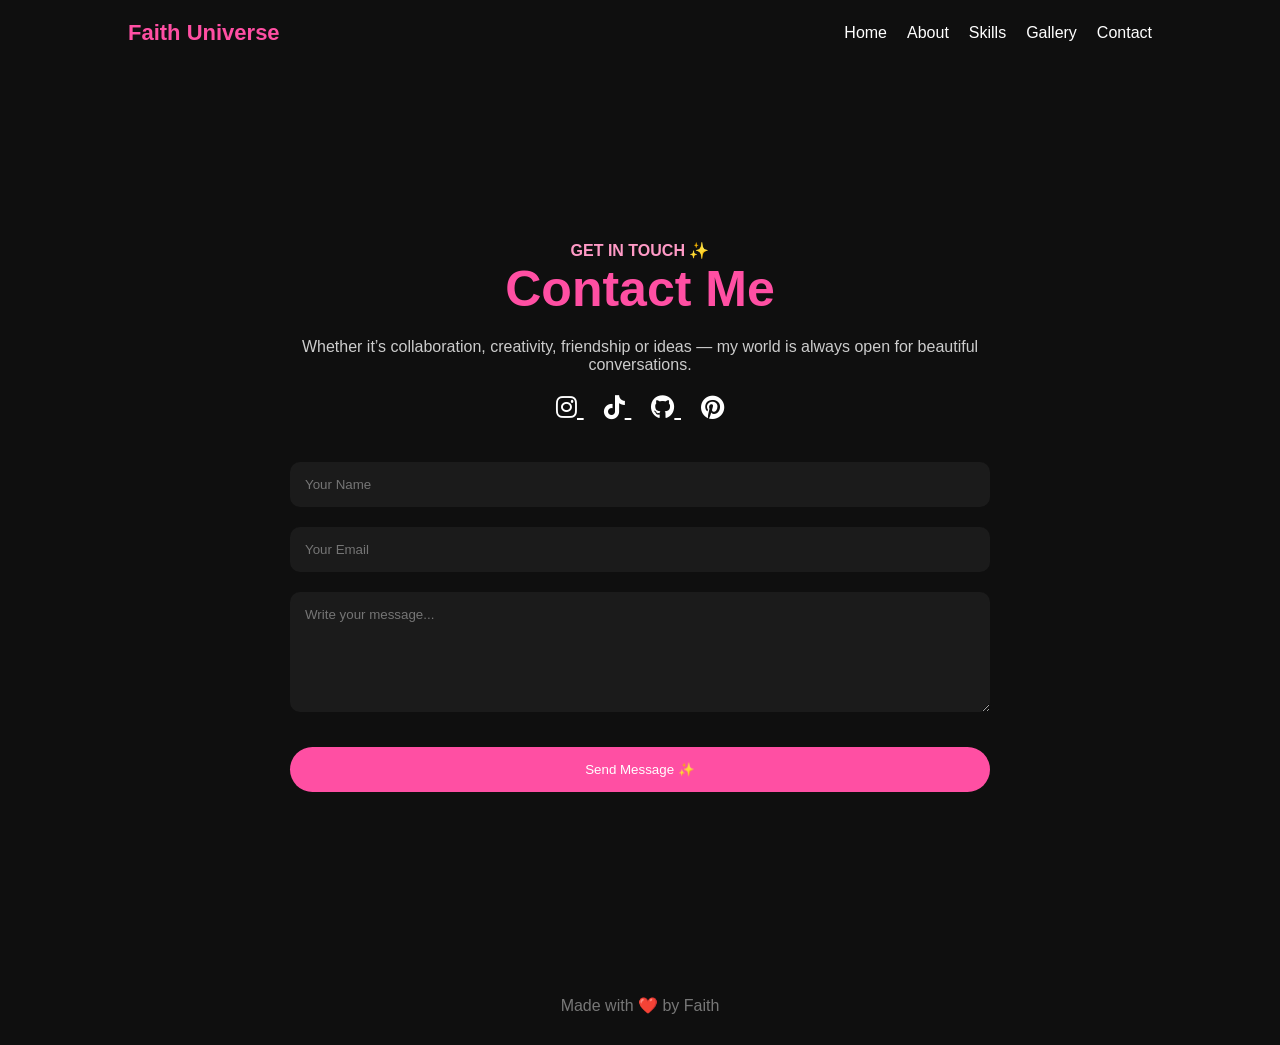
<file: contact.html>
<!DOCTYPE html>
<html lang="en">

<head>

    <meta charset="UTF-8">
    <meta name="viewport" content="width=device-width, initial-scale=1.0">

    <title>Contact Faith</title>

    <link rel="stylesheet" href="style.css">

    <!-- ICONS -->
    <link rel="stylesheet"
    href="https://cdnjs.cloudflare.com/ajax/libs/font-awesome/6.5.1/css/all.min.css">

</head>

<body>

    <!-- NAVBAR -->

    <nav class="navbar">

        <h1 class="logo">Faith Universe</h1>

        <ul>

            <li><a href="index.html">Home</a></li>

            <li><a href="about.html">About</a></li>

            <li><a href="skills.html">Skills</a></li>

            <li><a href="gallery.html">Gallery</a></li>

            <li><a href="contact.html">Contact</a></li>

        </ul>

    </nav>


    <!-- CONTACT SECTION -->

    <section class="contact-page">

        <div class="contact-container">

            <h4>GET IN TOUCH ✨</h4>

            <h1>Contact Me</h1>

            <p class="contact-text">
                Whether it’s collaboration, creativity, friendship or ideas —
                my world is always open for beautiful conversations.
            </p>


            <!-- SOCIALS -->

            <div class="social-icons">

    <a href="https://instagram.com/fay" target="_blank">
        <i class="fa-brands fa-instagram"></i>
    </a>

    <a href="https://tiktok.com/seeyin" target="_blank">
        <i class="fa-brands fa-tiktok"></i>
    </a>

    <a href="https://github.com/faithmpaayo" target="_blank">
        <i class="fa-brands fa-github"></i>
    </a>

    <a href="https://pinterest.com/faith" target="_blank">
        <i class="fa-brands fa-pinterest"></i>
    </a>

      </div>
            <!-- CONTACT FORM -->

            <form class="contact-form">

                <input type="text" placeholder="Your Name" required>

                <input type="email" placeholder="Your Email" required>

                <textarea placeholder="Write your message..." rows="6"></textarea>

                <button type="submit">
                    Send Message ✨
                </button>

            </form>

        </div>

    </section>


    <!-- FOOTER -->

    <footer>

        <p>
            Made with ❤️ by Faith
        </p>

    </footer>


    <script src="script.js"></script>

</body>

</html>
</file>
<file: style.css>
*{
    margin:0;
    padding:0;
    box-sizing:border-box;
    font-family:Arial, sans-serif;
}

body{
    background:#0f0f0f;
    color:white;
}

/* ================= NAVBAR ================= */

.navbar{
    display:flex;
    justify-content:space-between;
    align-items:center;
    padding:20px 10%;
    background:#0f0f0f;
    position:sticky;
    top:0;
    z-index:1000;
}

.logo{
    color:#ff4fa3;
    font-size:22px;
}

.navbar ul{
    display:flex;
    list-style:none;
    gap:20px;
}

.navbar ul li a{
    text-decoration:none;
    color:white;
    transition:0.3s;
}

.navbar ul li a:hover{
    color:#ff4fa3;
}

/* ================= HERO ================= */

.hero{
    height:100vh;
    display:flex;
    justify-content:center;
    align-items:center;
    text-align:center;
}

.hero-content{
    animation:fadeIn 2s ease;
}

.profile-pic{
    width:220px;
    height:220px;
    border-radius:50%;
    object-fit:cover;
    border:5px solid #ff4fa3;
    box-shadow:0 0 20px #ff4fa3, 0 0 50px #ff4fa3;
    margin-bottom:20px;
    animation:float 3s ease-in-out infinite;
}

.intro{
    color:#ff9ac6;
    letter-spacing:3px;
}

.name{
    font-size:70px;
    color:#ff4fa3;
    margin:15px 0;
}

.quote{
    color:#ccc;
    max-width:500px;
    margin:auto;
}

button{
    margin-top:25px;
    padding:15px 35px;
    border:none;
    background:#ff4fa3;
    color:white;
    border-radius:30px;
    cursor:pointer;
    transition:0.3s;
}

button:hover{
    transform:scale(1.05);
}

/* ================= ABOUT ================= */

.about-page{
    padding:100px 10%;
}

.about-container{
    display:flex;
    gap:50px;
    align-items:center;
    flex-wrap:wrap;
}

.about-image img{
    width:300px;
    border-radius:20px;
}

.about-text h4{
    color:#ff9ac6;
    letter-spacing:3px;
}

.about-text h1{
    font-size:50px;
    color:#ff4fa3;
    margin:10px 0;
}

.about-text p{
    margin:10px 0;
    color:#ccc;
    line-height:1.6;
}

.about-cards{
    display:flex;
    gap:20px;
    margin-top:30px;
    flex-wrap:wrap;
}

.card{
    background:#1b1b1b;
    padding:20px;
    border-radius:15px;
    width:200px;
}

/* ================= JOURNEY ================= */

.journey{
    padding:80px 10%;
    text-align:center;
}

.timeline{
    display:flex;
    gap:20px;
    flex-wrap:wrap;
    justify-content:center;
    margin-top:40px;
}

.timeline-box{
    background:#1b1b1b;
    padding:20px;
    border-radius:15px;
    width:250px;
}

/* ================= CONTACT ================= */

.contact-page{
    min-height:100vh;
    display:flex;
    justify-content:center;
    align-items:center;
    padding:100px 10%;
}

.contact-container{
    text-align:center;
    max-width:700px;
}

.contact-container h4{
    color:#ff9ac6;
}

.contact-container h1{
    font-size:50px;
    color:#ff4fa3;
}

.contact-text{
    margin:20px 0;
    color:#ccc;
}

.social-icons a{
    color:white;
    font-size:24px;
    margin:0 10px;
    transition:0.3s;
}

.social-icons a:hover{
    color:#ff4fa3;
}

.contact-form{
    display:flex;
    flex-direction:column;
    margin-top:30px;
}

.contact-form input,
.contact-form textarea{
    padding:15px;
    margin:10px 0;
    border:none;
    border-radius:10px;
    background:#1b1b1b;
    color:white;
}

.contact-form button{
    background:#ff4fa3;
    padding:15px;
    border:none;
    border-radius:30px;
    cursor:pointer;
}

/* ================= GALLERY ================= */

.gallery-page{
    padding:100px 10%;
}

.gallery-header{
    text-align:center;
}

.gallery-header h4{
    color:#ff9ac6;
}

.gallery-header h1{
    font-size:50px;
    color:#ff4fa3;
}

.gallery-container{
    display:grid;
    grid-template-columns:repeat(auto-fit,minmax(250px,1fr));
    gap:20px;
    margin-top:40px;
}

.gallery-item img{
    width:100%;
    height:300px;
    object-fit:cover;
    border-radius:15px;
    transition:0.4s;
}

.gallery-item img:hover{
    transform:scale(1.05);
    filter:brightness(70%);
}

/* ================= FOOTER ================= */

footer{
    text-align:center;
    padding:30px;
    color:#777;
}

/* ================= ANIMATIONS ================= */

@keyframes fadeIn{
    from{opacity:0; transform:translateY(30px);}
    to{opacity:1; transform:translateY(0);}
}

@keyframes float{
    0%{transform:translateY(0);}
    50%{transform:translateY(-10px);}
    100%{transform:translateY(0);}
}
</file>
